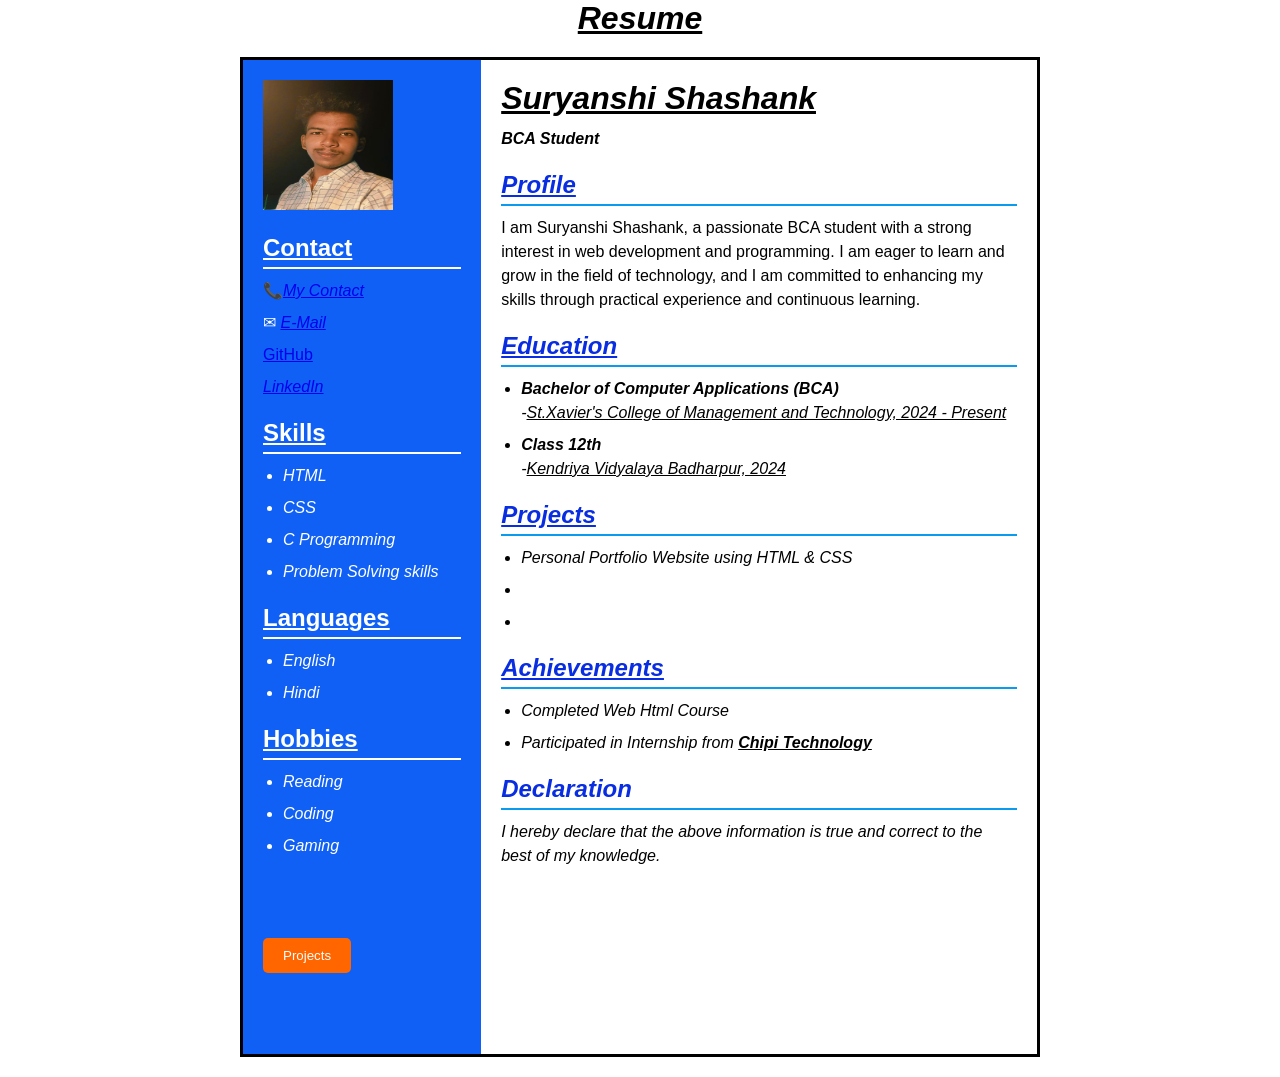
<file: index.html>
<!DOCTYPE html>
<html lang="en">
<head>
<meta charset="UTF-8">
<meta name="viewport" content="width=device-width, initial-scale=1.0">
<title>Resume</title>

<style>
*{
    margin:0;
    padding:0;
    box-sizing:border-box;
    font-family: Arial, sans-serif;
}

.container{
    width:800px;
    margin:20px auto;
    border:3px solid black;
    display:flex;
    min-height:1000px;
}

.left{
    width:30%;
    background:#1060f5;
    color:white;
    padding:20px;
}

.right{
    width:70%;
    background:white;
    padding:20px;
}

h1{
    font-size:32px;
    margin-bottom:10px;
}

h2{
    margin-top:20px;
    margin-bottom:10px;
    border-bottom:2px solid white;
    padding-bottom:5px;
}

.right h2{
    border-bottom:2px solid #0a9aee;
    color:#092de1;
}

p, li{
    margin-bottom:8px;
    line-height:1.5;
}

ul{
    margin-left:20px;
}

.profile-pic{
    width:120px;
    height:120px;
    border-radius:50%;
    background:white;
    margin:0 auto 20px;
    border:3px solid white;
}
</style>
</head>
<body>
    <h1>
    <center><u><i><strong>Resume</strong></i></u></center>
    </h1>

<div class="container">

    <!-- LEFT SIDE -->
    <div class="left">
        <div><img src="./image.png" alt="Profile Picture" width="130" height="130"></div>

        

        <h2><u>Contact</u></h2>
        <p>📞<a href="tel:6202456021"><i>My Contact</i></a></p>
        <p>✉ <a href="mailto:suryanshshashank7@gmail.com"><i>E-Mail</i></a></p>
        <p ><a href="https://github.com/" target="_blank"><i></i>GitHub</i></a></p>
        <p><a href="https://www.linkedin.com/feed/" target="_blank"><i>LinkedIn</i></a></p>

        <h2><u>Skills</u></h2>
        <ul><i>
        
            <li>HTML</li>
            <li>CSS</li>
            <li>C Programming</li>
            <li>Problem Solving skills</li>
        </i></ul>

        <h2><u>Languages</u></h2>
        <ul><i>
            <li>English</li>
            <li>Hindi</li>
        </i></ul>

        <h2><u>Hobbies</u></h2>
        <ul><i>
            <li>Reading</li>
            <li>Coding</li>
            <li>Gaming</li>
        </i></ul>
        <br>
        <br>
        <br>
        <br>
        <p>
            <a href="myproject.html" style="text-decoration:none; display:inline-block;">
                <button type="button" style="background-color:#ff6600; color:white; border:none; padding:10px 20px; border-radius:5px; cursor:pointer;">
                    Projects
                </button>
            </a>
        </p>

    </div>

    <!-- RIGHT SIDE -->
    <div class="right">

        <h1><u><i><strong>Suryanshi Shashank</strong></i></u></h1>
        <p><strong><i>BCA Student</i></strong></p>

        <h2><code><u><i>Profile</i></code></u></h2>
        <p>
            I am Suryanshi Shashank, a passionate BCA student with a strong interest in web development and programming. I am eager to learn and grow in the field of technology, and I am committed to enhancing my skills through practical experience and continuous learning.

        </p>

        <h2><u><i>Education<i></i></u></h2>
        <ul>
            <li><strong>Bachelor of Computer Applications (BCA)</strong> <br>
                -<u>St.Xavier's College of Management and Technology, 2024 - Present</u></li>
            <li><strong>Class 12th</strong> <br>
                -<u>Kendriya Vidyalaya Badharpur, 2024</u></li> </ul>
            
        </p>

        
        <h2><u><i>Projects</i></u></h2>
        <ul>
            <li>Personal Portfolio Website using HTML & CSS</li>
            <li></li>
            <li></li>
        </ul>

        <h2><u><i>Achievements</i></u></h2>
        <ul>
            <li>Completed Web Html Course</li>
            <li>Participated in Internship from <strong><i><u>Chipi Technology</u></i></strong></li>
        </ul>

        <h2>Declaration</h2>
        <p>
            I hereby declare that the above information is true and correct
            to the best of my knowledge.
        </p>

    </div>

</div>

</body>
</html>
</file>
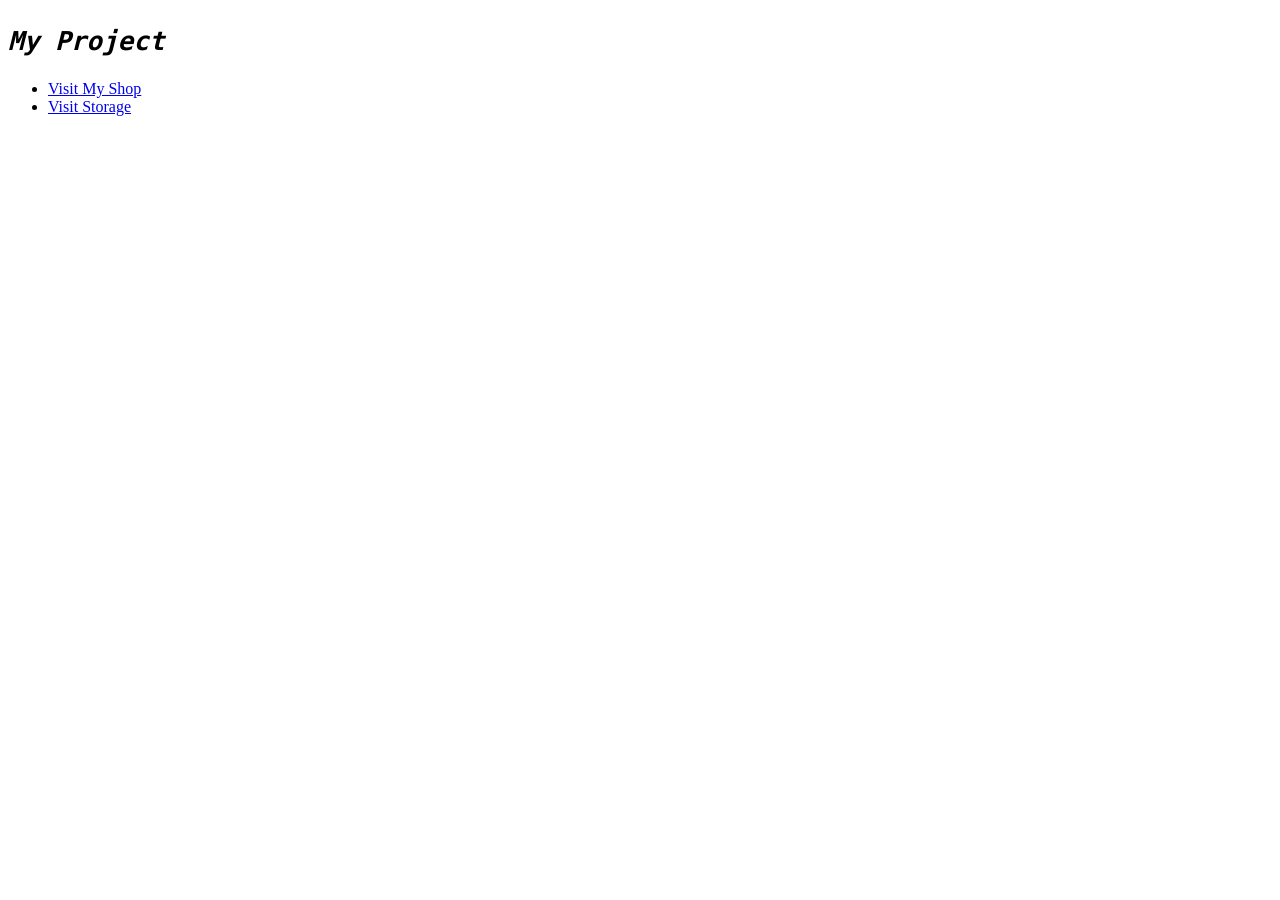
<file: myproject.html>
<!DOCTYPE html>
<html lang="en">
<head>
    <meta charset="UTF-8">
    <meta name="viewport" content="width=device-width, initial-scale=1.0">
    <title>My Project</title>
</head>
<body>
    <h1><strong><i><code>My Project</code></i></strong></h1>
    <ul>
        <li><a href="shop.html">Visit My Shop</a></li>
        <li><a href="storage.html">Visit Storage</a></li>
    </ul>
</body>
</html>
</file>
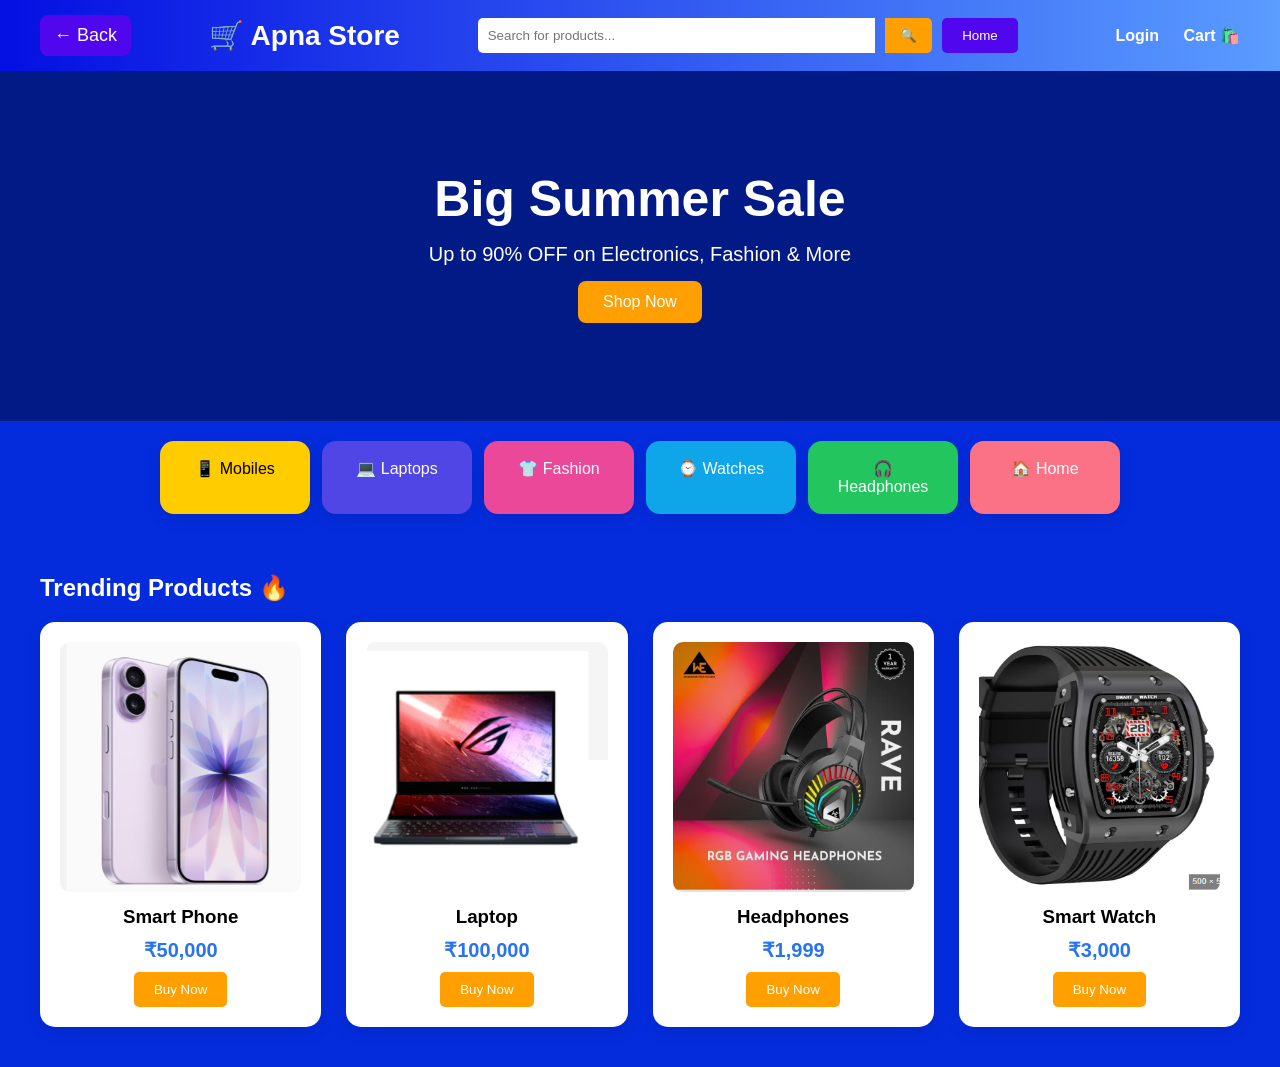
<file: shop.html>
<!DOCTYPE html>
<html lang="en">
<head>
    <meta charset="UTF-8">
    <meta name="viewport" content="width=device-width, initial-scale=1.0">
    <title>Apna Store</title>
    <link rel="stylesheet" href="style.css">
</head>
<body>

    <!-- Navbar -->
    <header>
        <a href="myproject.html" style="text-decoration:none; color:white; display:flex; align-items:center; gap:8px; font-size:18px; background:#5007ed; padding:10px 14px; border-radius:8px;">← Back</a>
        <div class="logo">🛒 Apna Store</div>

        <div class="search-box">
            <input type="text" placeholder="Search for products..." style="margin-right:10px;">
            <button style="margin-right:10px;">🔍</button>
            
            <a href="index.html" style="text-decoration:none; display:inline-block;">
                <button type="button" style="background-color:#5007ed; color:white; border:none; padding:10px 20px; border-radius:5px; cursor:pointer;">
                    Home
                </button>
            </a>
        </div>

        <div class="nav-links">
            <a href="#">Login</a>
            <a href="#">Cart 🛍️</a>
        </div>
    </header>

    <!-- Hero Banner -->
    <section class="hero">
        <div class="slider">
           <div class="hero-content">
            <h1>Big Summer Sale</h1>
            <p>Up to 90% OFF on Electronics, Fashion & More</p>
            <button>Shop Now</button>
        </div>
    </section>

    <!-- Categories -->
   
    <section class="categories" style="display:flex; flex-wrap:wrap; gap:12px; justify-content:center; padding:20px;">
        <div class="category" style="background:#ffcc00; color:#000; padding:18px 24px; border-radius:14px;">📱 Mobiles</div>
        <div class="category" style="background:#4f46e5; color:#fff; padding:18px 24px; border-radius:14px;">💻 Laptops</div>
        <div class="category" style="background:#ec4899; color:#fff; padding:18px 24px; border-radius:14px;">👕 Fashion</div>
        <div class="category" style="background:#0ea5e9; color:#fff; padding:18px 24px; border-radius:14px;">⌚ Watches</div>
        <div class="category" style="background:#22c55e; color:#fff; padding:18px 24px; border-radius:14px;">🎧 Headphones</div>
        <div class="category" style="background:#fb7185; color:#fff; padding:18px 24px; border-radius:14px;">🏠 Home</div>
    </section>

    <!-- Products -->
    <section class="products">
        <h2 style="color:white">Trending Products
            <strong>🔥</strong>
        </h2>

        <div class="product-grid">

            <div class="card">
                <img src="./image1.png" width="50" height="250" alt="Smart Phone">
                <h3>Smart Phone</h3>
                <p>₹50,000</p>
                <button>Buy Now</button>
            </div>

            <div class="card">
                <img src="./image 2.png" width="100" height="250" alt="Laptop">
                <h3>Laptop</h3>
                <p>₹100,000</p>
                <button>Buy Now</button>
            </div>

            <div class="card">
                <img src="./image 3.png" width="100" height="250" alt="Headphones">
                <h3>Headphones</h3>
                <p>₹1,999</p>
                <button>Buy Now</button>
            </div>

            <div class="card">
                <img src="./image4.png" width="100" height="250" alt="Smart Watch">
                <h3>Smart Watch</h3>
                <p>₹3,000</p>
                <button>Buy Now</button>
            </div>

        </div>
    </section>

</body>
</html>
</file>
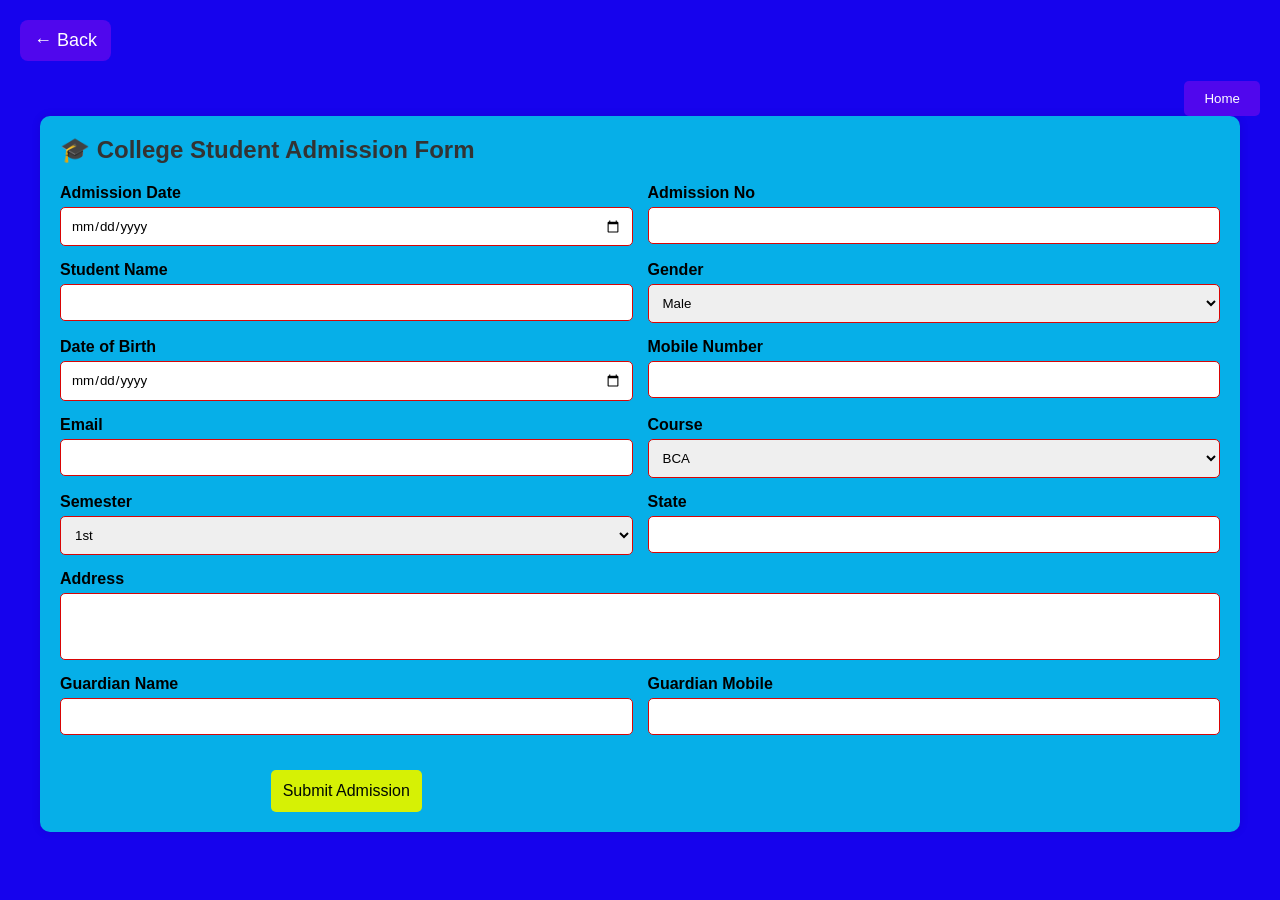
<file: storage.html>
<!DOCTYPE html>
<html lang="en">
<head>
<meta charset="UTF-8">
<meta name="viewport" content="width=device-width, initial-scale=1.0">
<title>College Admission Form</title>
<style>
*{
    margin:0;
    padding:0;
    box-sizing:border-box;
    font-family:Arial, sans-serif;
}

body{
    background:rgb(22, 3, 237);
    padding:20px;
}

.top-bar{
    display:flex;
    justify-content:flex-start;
    margin-bottom:20px;
}

.back-button{
    text-decoration:none;
    color:white;
    display:inline-flex;
    align-items:center;
    gap:8px;
    font-size:18px;
    background:#5007ed;
    padding:10px 14px;
    border-radius:8px;
}

.page-title{
    color:white;
    text-align:center;
    margin:20px 0;
}

.container{
    max-width:1200px;
    margin:auto;
    background:rgb(6, 175, 232);
    padding:20px;
    border-radius:10px;
    box-shadow:0 0 10px rgba(0,0,0,0.1);
}

h2{
    margin-bottom:20px;
    color:#333;
}

.form-grid{
    display:grid;
    grid-template-columns:1fr 1fr;
    gap:15px;
}

.form-group{
    display:flex;
    flex-direction:column;
}

label{
    margin-bottom:5px;
    font-weight:bold;
}

input,
select,
textarea{
    padding:10px;
    border:1px solid #d80505;
    border-radius:5px;
}

textarea{
    resize:none;
}

.full{
    grid-column:1/3;
}

.btn{
    margin-top:20px;
    margin-left:auto;
    margin-right:auto;
    display:block;
    background:#d6f105;
    color:rgb(0, 9, 3);
    border:none;
    padding:12px;
    cursor:pointer;
    border-radius:5px;
    width:auto;
    font-size:16px;
}

.btn:hover{
    background:#0678bb;
}

</style>
</head>
<body>
<div class="top-bar">
    <a href="myproject.html" class="back-button">← Back</a>
</div>
<div style="text-align:right;">
    <a href="index.html" style="text-decoration:none; display:inline-block;">
     <button type="button" style="background-color:#5007ed; color:white; border:none; padding:10px 20px; border-radius:5px; cursor:pointer;">
        Home
          </button>
             </a>
</div>

<body>

<div class="container">

<h2>🎓 College Student Admission Form</h2>

<form id="admissionForm">

<div class="form-grid">

<div class="form-group">
<label>Admission Date</label>
<input type="date" id="date" required>
</div>

<div class="form-group">
<label>Admission No</label>
<input type="text" id="admissionNo" required>
</div>

<div class="form-group">
<label>Student Name</label>
<input type="text" id="name" required>
</div>

<div class="form-group">
<label>Gender</label>
<select id="gender">
<option>Male</option>
<option>Female</option>
<option>Other</option>
</select>
</div>

<div class="form-group">
<label>Date of Birth</label>
<input type="date" id="dob">
</div>

<div class="form-group">
<label>Mobile Number</label>
<input type="tel" id="mobile">
</div>

<div class="form-group">
<label>Email</label>
<input type="email" id="email">
</div>

<div class="form-group">
<label>Course</label>
<select id="course">
<option>BCA</option>
<option>BBA</option>
<option>B.Com</option>
<option>BA</option>
<option>B.Sc</option>
<option>MCA</option>
</select>
</div>

<div class="form-group">
<label>Semester</label>
<select id="semester">
<option>1st</option>
<option>2nd</option>
<option>3rd</option>
<option>4th</option>
<option>5th</option>
<option>6th</option>
</select>
</div>

<div class="form-group">
<label>State</label>
<input type="text" id="state">
</div>

<div class="form-group full">
<label>Address</label>
<textarea id="address" rows="3"></textarea>
</div>

<div class="form-group">
<label>Guardian Name</label>
<input type="text" id="guardian">
</div>

<div class="form-group">
<label>Guardian Mobile</label>
<input type="tel" id="guardianMobile">
</div>


<div style="text-align:center"><button type="submit" class="btn">
Submit Admission
</button></div>

</form>

</div>

<script>

document.getElementById("admissionForm")
.addEventListener("submit", function(e){

e.preventDefault();

let student = {
    admissionDate: document.getElementById("date").value,
    admissionNo: document.getElementById("admissionNo").value,
    name: document.getElementById("name").value,
    gender: document.getElementById("gender").value,
    dob: document.getElementById("dob").value,
    mobile: document.getElementById("mobile").value,
    email: document.getElementById("email").value,
    course: document.getElementById("course").value,
    semester: document.getElementById("semester").value,
    state: document.getElementById("state").value,
    address: document.getElementById("address").value,
    guardian: document.getElementById("guardian").value,
    guardianMobile: document.getElementById("guardianMobile").value
};

let students =
JSON.parse(localStorage.getItem("students")) || [];

students.push(student);

localStorage.setItem(
    "students",
    JSON.stringify(students)
);

alert("Admission Successfully Saved!");

document.getElementById("admissionForm").reset();

console.log(
JSON.parse(localStorage.getItem("students"))
);

});

</script>

</body>
</html>
</file>
<file: style.css>
*{
    margin:0;
    padding:0;
    box-sizing:border-box;
    font-family:'Segoe UI',sans-serif;
}

body{
    background:#042cdd;
}

/* Navbar */
header{
    background:linear-gradient(90deg,#0509e3cf,#5a9cff);
    color:white;
    display:flex;
    justify-content:space-between;
    align-items:center;
    padding:15px 40px;
    position:sticky;
    top:0;
}

.logo{
    font-size:28px;
    font-weight:bold;
}

.search-box{
    display:flex;
    width:45%;
}

.search-box input{
    width:100%;
    padding:10px;
    border:none;
    border-radius:5px 0 0 5px;
}

.search-box button{
    border:none;
    background:#ff9f00;
    color:white;
    padding:10px 15px;
    border-radius:0 5px 5px 0;
    cursor:pointer;
}

.nav-links a{
    color:white;
    text-decoration:none;
    margin-left:20px;
    font-weight:bold;
}

/* Hero Section */
.hero{
    height:350px;
    background:linear-gradient(
        rgba(0,0,0,.4),
        rgba(0,0,0,.4)
    ),
    url("https://images.unsplash.com/photo-1441986300917-64674bd600d8?w=1200");
    background-size:cover;
    background-position:center;
    display:flex;
    align-items:center;
    justify-content:center;
    text-align:center;
}

.hero-content{
    color:white;
}

.hero-content h1{
    font-size:50px;
}

.hero-content p{
    margin:15px 0;
    font-size:20px;
}

.hero-content button{
    padding:12px 25px;
    background:#ff9f00;
    border:none;
    color:white;
    border-radius:8px;
    cursor:pointer;
    font-size:16px;
}

/* Categories */
.categories{
    display:flex;
    justify-content:center;
    gap:20px;
    padding:30px;
    flex-wrap:wrap;
}

.category{
    background:white;
    padding:20px;
    width:150px;
    text-align:center;
    border-radius:15px;
    box-shadow:0 5px 15px rgba(0,0,0,.1);
    transition:.3s;
    cursor:pointer;
}

.category:hover{
    transform:translateY(-8px);
    background:#2874f0;
    color:white;
}

/* Products */
.products{
    padding:40px;
}

.products h2{
    margin-bottom:20px;
    color:#333;
}

.product-grid{
    display:grid;
    grid-template-columns:repeat(auto-fit,minmax(220px,1fr));
    gap:25px;
}

.card{
    background:white;
    padding:20px;
    text-align:center;
    border-radius:15px;
    box-shadow:0 5px 15px rgba(0,0,0,.1);
    transition:.3s;
}

.card:hover{
    transform:scale(1.05);
}

.card img{
    width:100%;
    border-radius:10px;
}

.card h3{
    margin:10px 0;
}

.card p{
    color:#2874f0;
    font-size:20px;
    font-weight:bold;
}

.card button{
    margin-top:10px;
    padding:10px 20px;
    border:none;
    background:#ff9f00;
    color:white;
    border-radius:5px;
    cursor:pointer;
}
</file>
